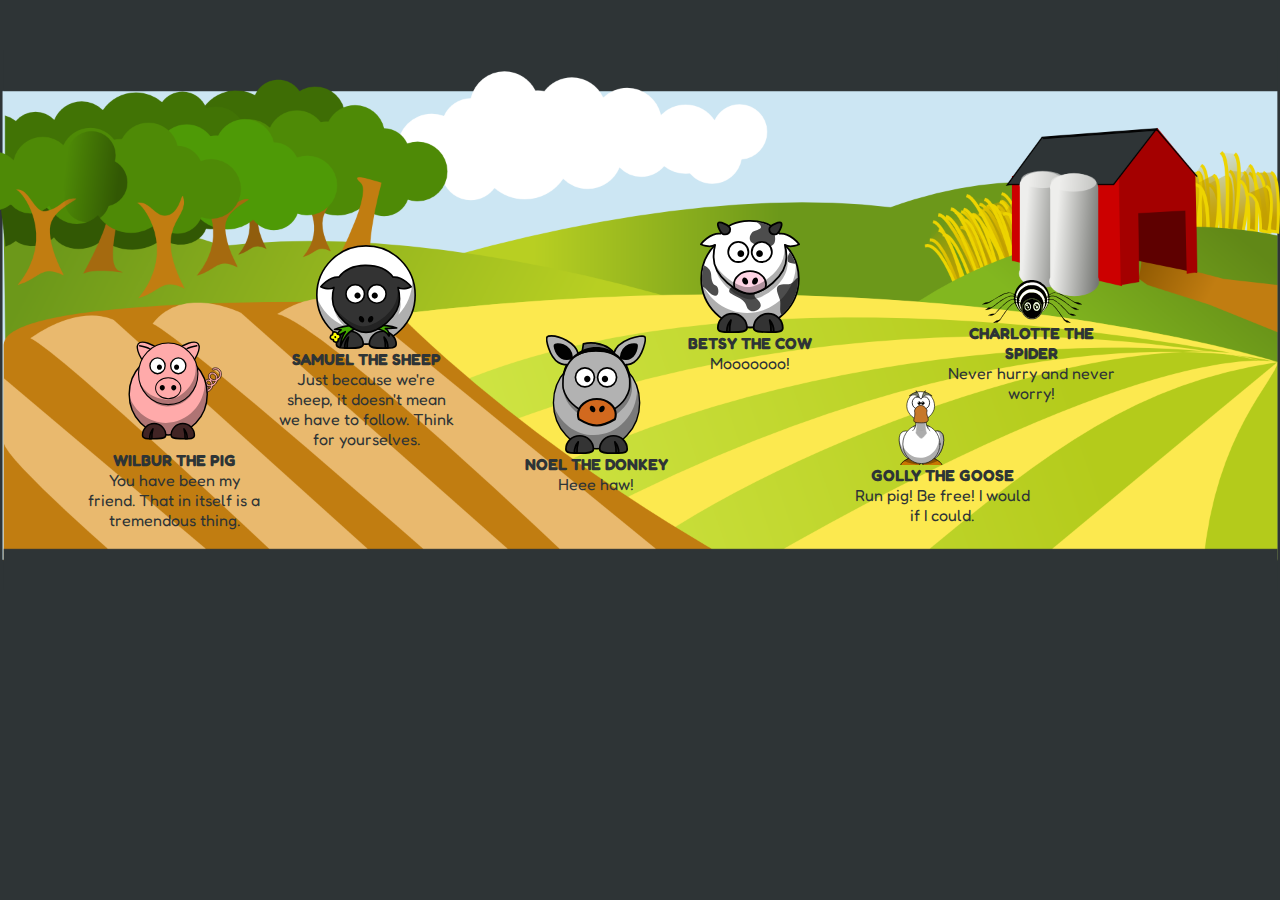
<file: index.html>
<!DOCTYPE html>
<html lang="en">
    <head>
        <meta charset="UTF-8" />
        <meta name="viewport" content="width=device-width, initial-scale=1.0" />
        <meta http-equiv="X-UA-Compatible" content="ie=edge" />
        <link
            href="https://fonts.googleapis.com/css2?family=Fredoka+One&family=Titillium+Web:wght@300;400;700&display=swap"
            rel="stylesheet"
        />
        <link rel="stylesheet" href="./styles/reset.css" />
        <link rel="stylesheet" href="./styles/style.css" />
        <link rel="stylesheet" href="./styles/home.css" />
        <title>Document</title>
    </head>

    <body>
        <main>
            
        </main>
        <script type="module" src="./app.js"></script>
    </body>
</html>
</file>
<file: styles/style.css>
body {
    --color1: #2e3436;
    --color3: #fbe85d;
    --color2: #edb6a3;
    --color4: #8aa2a9;
    --color5: #6e9727;
    --header-height: 40px;
    font-family: 'Fredoka One', cursive;
}
</file>
<file: styles/home.css>
body {
    background-color: var(--color1);
}

main {
    background-image: url(../assets/background.png);
    display: flex;
    flex-wrap: wrap;
    margin-bottom: 40px;
    background-size: cover;
    height: 640px;
    align-content: flex-start;
    position: relative;
}

.animal {
    width: 200px;
    margin: 10px;
    border-radius: 5px;
    padding: 10px;
    position: absolute;
    color: var(--color1);
    display: flex;
    flex-direction: column;
    align-items: center;
    justify-content: center;
    text-align: center;
}
.animal a {
    display: flex;
    flex-direction: column;
    align-items: center;
    justify-content: center;
    text-align: center;
    text-decoration: none;
    color: inherit;
}
.animal img {
    width: 100px;
}

.name {
    text-transform: uppercase;
    font-weight: bold;
}
</file>
